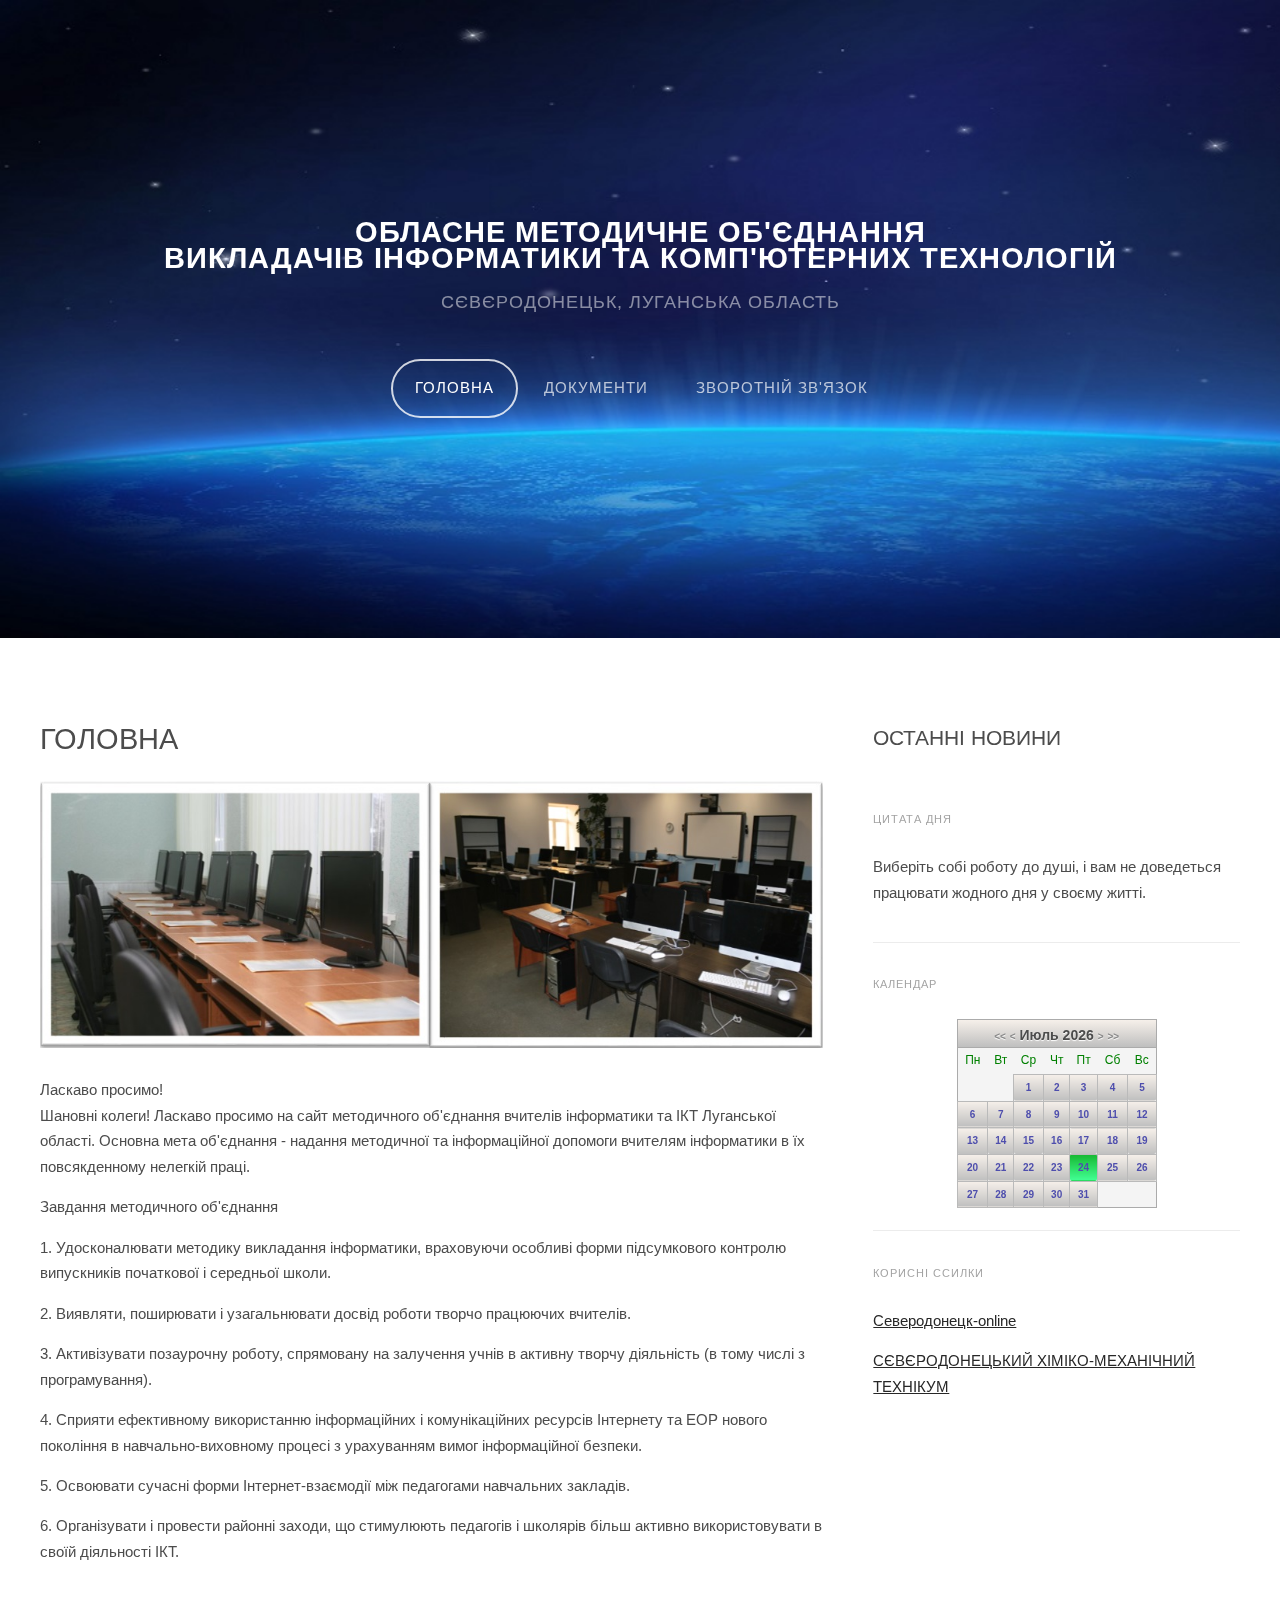
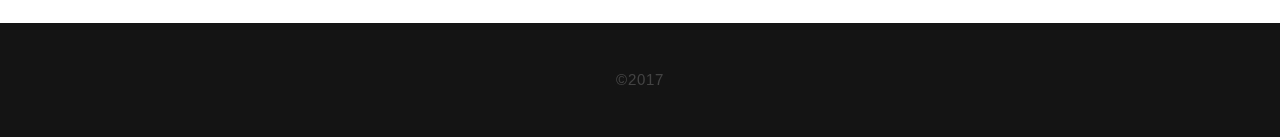
<file: index.html>
<!DOCTYPE HTML>

<html>
	<head>
		<title>Обласне методичне об'єднання</title>
		<meta http-equiv="content-type" content="text/html; charset=utf-8" />
		<meta name="description" content="" />
		<meta name="keywords" content="" />
		<link href='http://fonts.googleapis.com/css?family=Arimo:400,700' rel='stylesheet' type='text/css'>
		<!--[if lte IE 8]><script src="js/html5shiv.js"></script><![endif]-->
		<script src="http://ajax.googleapis.com/ajax/libs/jquery/1.11.0/jquery.min.js"></script>
		<script src="js/skel.min.js"></script>
		<script src="js/skel-panels.min.js"></script>
		<script src="js/init.js"></script>
		<script src="js/calendar.js"></script>
		<noscript>
			<link rel="stylesheet" href="css/skel-noscript.css" />
			<link rel="stylesheet" href="css/style.css" />
			<link rel="stylesheet" href="css/style-desktop.css" />
		</noscript>
		<!--[if lte IE 8]><link rel="stylesheet" href="css/ie/v8.css" /><![endif]-->
		<!--[if lte IE 9]><link rel="stylesheet" href="css/ie/v9.css" /><![endif]-->
	</head>
	<body class="homepage">

		<!-- Header -->
		<div id="header">
			<div class="container"> 
				
				<!-- Logo -->
				<div id="logo">
                    <h1><a href="#">обласне методичне об'єднання</a></h1>
                    <h1><a href="#">викладачів інформатики та комп'ютерних технологій</a></h1>
					<span>СЄВЄРОДОНЕЦЬК, Луганська область</span>
				</div>
				
				<!-- Nav -->
				<nav id="nav">
					<ul>
						<li class="active"><a href="index.html">Головна</a></li>
						<li><a href="docs.html">Документи</a></li>
						<!--<li><a href="right-sidebar.html">Про нас</a></li> -->
						<li><a href="contacts.html">Зворотній зв'язок</a></li>
					</ul>
				</nav>
			</div>
		</div>

		<!-- Main -->
		<div id="main">
			<div class="container">
				<div class="row"> 
					
					<!-- Content -->
					<div id="content" class="8u skel-cell-important">
						<section>
							<header>
								<h2>Головна</h2>
							</header>
							<a href="#" class="image full"><img src="images/pic11.jpg" alt="" /></a>
                            <span class="byline">Ласкаво просимо!</span>
							<p>Шановні колеги! Ласкаво просимо на сайт методичного об'єднання вчителів інформатики та ІКТ Луганської області. Основна мета об'єднання - надання методичної та інформаційної допомоги вчителям інформатики в їх повсякденному нелегкій праці.</p>
							<p>Завдання методичного об'єднання</p>
							<p>1. Удосконалювати методику викладання інформатики, враховуючи особливі форми підсумкового контролю випускників початкової і середньої школи.</p>
							<p>2. Виявляти, поширювати і узагальнювати досвід роботи творчо працюючих вчителів.</p>
							<p>3. Активізувати позаурочну роботу, спрямовану на залучення учнів в активну творчу діяльність (в тому числі з програмування).</p>
							<p>4. Сприяти ефективному використанню інформаційних і комунікаційних ресурсів Інтернету та ЕОР нового покоління в навчально-виховному процесі з урахуванням вимог інформаційної безпеки.</p>
							<p>5. Освоювати сучасні форми Інтернет-взаємодії між педагогами навчальних закладів.</p>
							<p>6. Організувати і провести районні заходи, що стимулюють педагогів і школярів більш активно використовувати в своїй діяльності ІКТ.</p>
						</section>
					</div>
					
					<!-- Sidebar -->
					<div id="sidebar" class="4u">
					
						<section>
							<header>
								<h2>Останні новини</h2>	
							</header>
							<ul class="style">
								<li>
									<p class="posted">Цитата дня</p>
									<p class="text">Виберіть собі роботу до душі, і вам не доведеться працювати жодного дня у своєму житті.</p>
								</li>
								<li>
									<p class="posted">Календар</p>
									<div id="cal_placeholder">
									</div>
								</li>
								<li>
									<p class="posted">Корисні ссилки</p>
									<p> <a href="https://sd.ua/">Северодонецк-online</a></p>
									<p><a href="http://shmt.ho.ua/">СЄВЄРОДОНЕЦЬКИЙ ХІМІКО-МЕХАНІЧНИЙ ТЕХНІКУМ</a></p>
								</li>
							</ul>
						</section>
					</div>
				</div>
			</div>
		</div>
		<!-- Footer -->
		<!--<<div id="featured">
			<div class="container">
				<div class="row">
					<div class="4u">
						<h2>Aenean elementum facilisis</h2>
						<a href="#" class="image full"><img src="images/pic01.jpg" alt="" /></a>
						<p>Nullam non wisi a sem semper eleifend. Donec mattis libero eget urna. Donec leo, vivamus fermentum nibh in augue praesent a lacus at urna congue rutrum. Quisque dictum. Pellentesque viverra vulputate enim.</p>
						<p><a href="#" class="button">More Details</a></p>
					</div>
					<div class="4u">
						<h2>Fusce ultrices fringilla</h2>
						<a href="#" class="image full"><img src="images/pic02.jpg" alt="" /></a>
						<p>Nullam non wisi a sem semper eleifend. Donec mattis libero eget urna. Donec leo, vivamus fermentum nibh in augue praesent a lacus at urna congue rutrum. Quisque dictum. Pellentesque viverra vulputate enim.</p>
						<p><a href="#" class="button">More Details</a></p>
					</div>
					<div class="4u">
						<h2>Etiam rhoncus volutpat erat</h2>
						<a href="#" class="image full"><img src="images/pic03.jpg" alt="" /></a>
						<p>Nullam non wisi a sem semper eleifend. Donec mattis libero eget urna. Donec leo, vivamus fermentum nibh in augue praesent a lacus at urna congue rutrum. Quisque dictum. Pellentesque viverra vulputate enim.</p>
						<p><a href="#" class="button">More Details</a></p>
					</div>
				</div>
			</div>
		</div> -->


		<!-- Footer -->
		<!--<div id="footer">
			<div class="container">
				<div class="row">
					<div class="4u">
						<section>
							<h2>Latest Posts</h2>
							<ul class="default">
								<li><a href="#">Pellentesque lectus gravida blandit</a></li>
								<li><a href="#">Lorem ipsum consectetuer adipiscing</a></li>
								<li><a href="#">Phasellus nibh pellentesque congue</a></li>
								<li><a href="#">Cras vitae metus aliquam pharetra</a></li>
								<li><a href="#">Maecenas vitae orci feugiat eleifend</a></li>
							</ul>
						</section>
					</div>
					<div class="4u">
						<section>
							<h2>Ultrices fringilla</h2>
							<ul class="default">
								<li><a href="#">Pellentesque lectus gravida blandit</a></li>
								<li><a href="#">Lorem ipsum consectetuer adipiscing</a></li>
								<li><a href="#">Phasellus nibh pellentesque congue</a></li>
								<li><a href="#">Cras vitae metus aliquam pharetra</a></li>
								<li><a href="#">Maecenas vitae orci feugiat eleifend</a></li>
							</ul>
						</section>
					</div>
					<div class="4u">
						<section>
							<h2>Aenean elementum</h2>
							<ul class="default">
								<li><a href="#">Pellentesque lectus gravida blandit</a></li>
								<li><a href="#">Lorem ipsum consectetuer adipiscing</a></li>
								<li><a href="#">Phasellus nibh pellentesque congue</a></li>
								<li><a href="#">Cras vitae metus aliquam pharetra</a></li>
								<li><a href="#">Maecenas vitae orci feugiat eleifend</a></li>
							</ul>
						</section>
					</div>
				</div>
			</div>
		</div> -->

		<!-- Copyright -->
		<div id="copyright">
			<div class="container">
				©2017
			</div>
		</div>
		
	</body>
</html>
</file>
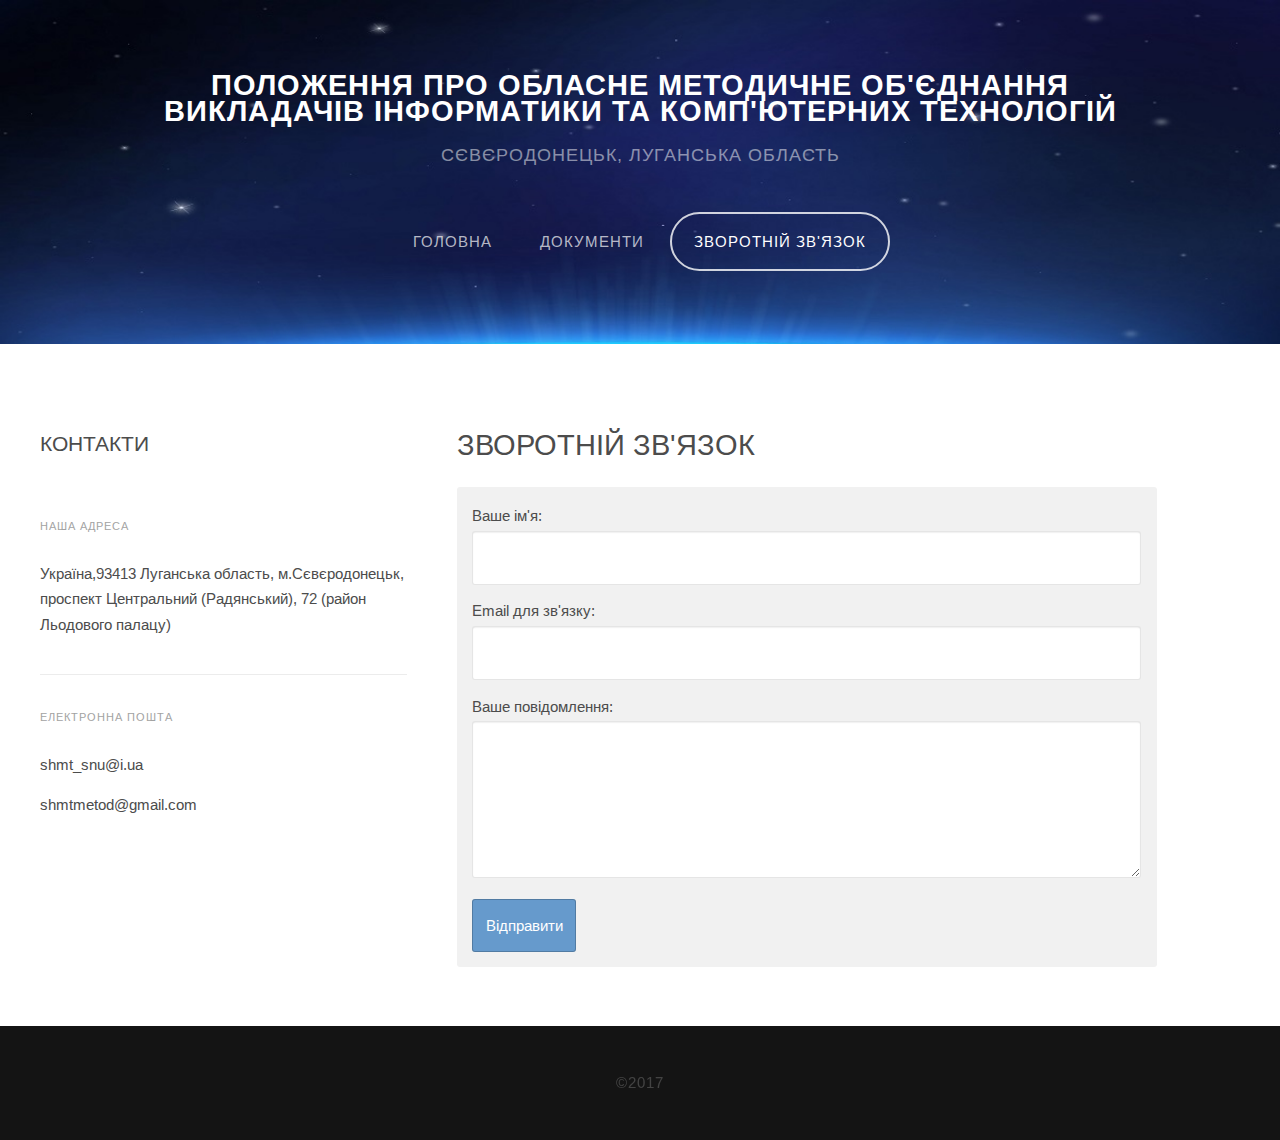
<file: contacts.html>
<!DOCTYPE HTML>

<html>
	<head>
		<title>Iridium by TEMPLATED</title>
		<meta http-equiv="content-type" content="text/html; charset=utf-8" />
		<meta name="description" content="" />
		<meta name="keywords" content="" />
		<link href='http://fonts.googleapis.com/css?family=Arimo:400,700' rel='stylesheet' type='text/css'>
		<!--[if lte IE 8]><script src="js/html5shiv.js"></script><![endif]-->
		<script src="http://ajax.googleapis.com/ajax/libs/jquery/1.11.0/jquery.min.js"></script>
		<script src="js/skel.min.js"></script>
		<script src="js/skel-panels.min.js"></script>
		<script src="js/init.js"></script>
		<noscript>
			<link rel="stylesheet" href="css/skel-noscript.css" />
			<link rel="stylesheet" href="css/style.css" />
			<link rel="stylesheet" href="css/style-desktop.css" />
		</noscript>
		<!--[if lte IE 8]><link rel="stylesheet" href="css/ie/v8.css" /><![endif]-->
		<!--[if lte IE 9]><link rel="stylesheet" href="css/ie/v9.css" /><![endif]-->
	</head>
	<body>

		<!-- Header -->
        <div id="header">
			<div class="container"> 
				
				<!-- Logo -->
				<div id="logo">
                    <h1><a href="#">Положення про обласне методичне об'єднання</a></h1>
                    <h1><a href="#">викладачів інформатики та комп'ютерних технологій</a></h1>
					<span>СЄВЄРОДОНЕЦЬК, Луганська область</span>
				</div>
				
				<!-- Nav -->
				<nav id="nav">
					<ul>
						<li><a href="index.html">Головна</a></li>
						<li><a href="docs.html">Документи</a></li>
						<!--<li><a href="right-sidebar.html">Про нас</a></li> -->
						<li class="active"><a href="contacts.html">Зворотній зв'язок</a></li>
					</ul>
				</nav>
			</div>
		</div>

		<!-- Main -->
		<div id="main">
			<div class="container">
				<div class="row"> 

					<!-- Sidebar -->
					<div id="sidebar" class="4u">
						<section>
							<header>
								<h2>Контакти</h2>
							</header>
							<ul class="style">
								<li>
									<p class="posted">Наша адреса</p>
									<p class="text">Україна,93413  Луганська область, м.Сєвєродонецьк, проспект Центральний (Радянський), 72 (район Льодового палацу)</p>
								</li>
								<li>
									<p class="posted">Електронна пошта</p>
									<p class="text">shmt_snu@i.ua</p>
									<p>shmtmetod@gmail.com</p>
								</li>
							</ul>
						</section>
					</div>
					
					<!-- Content -->
					<div id="content" class="8u skel-cell-important">
						<section>
							<header>
								<h2>Зворотній зв'язок</h2>
							</header>
							<form method="POST" id="feedback-form">
                Ваше ім'я:
                <input type="text" name="nameFF" required placeholder="" x-autocompletetype="name">
                Email для зв'язку:
                <input type="email" name="contactFF" required placeholder="" x-autocompletetype="email">
                Ваше повідомлення:
                <textarea name="messageFF" required rows="5"></textarea>
                <input type="submit" value="Відправити">
                </form>
                <script>
document.getElementById('feedback-form').addEventListener('submit', function(evt){
  var http = new XMLHttpRequest(), f = this;
  evt.preventDefault();
  http.open("POST", "contacts.php", true);
  http.setRequestHeader("Content-Type", "application/x-www-form-urlencoded");
  http.send("nameFF=" + f.nameFF.value + "&contactFF=" + f.contactFF.value + "&messageFF=" + f.messageFF.value);
  http.onreadystatechange = function() {
    if (http.readyState == 4 && http.status == 200) {
      alert(http.responseText + ', Ваше сообщение получено.\nНаши специалисты ответят Вам в течении 2-х дней.\nБлагодарим за интерес к нашей фирме!');    
      f.messageFF.removeAttribute('value'); // очистить поле сообщения (две строки)
      f.messageFF.value='';
    }
  }
  http.onerror = function() {
    alert('Извините, данные не были переданы');
  }
}, false);
                        </script>
						</section>
					</div>
					
				</div>
			</div>
		</div>

		<!-- Copyright -->
		<div id="copyright">
			<div class="container">
				©2017
			</div>
		</div>
		
	</body>
</html>
</file>
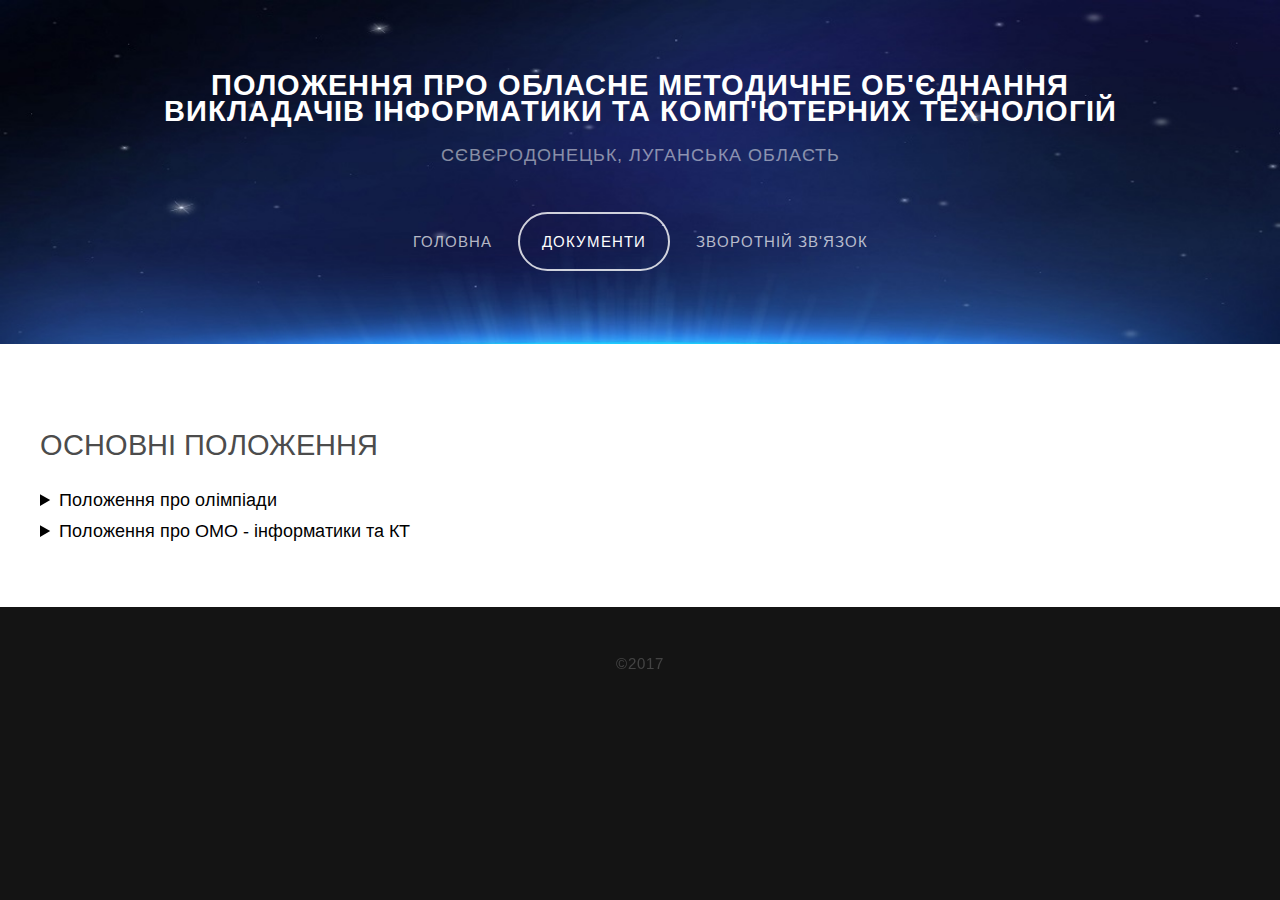
<file: docs.html>
<!DOCTYPE HTML>

<html>
	<head>
		<title>Iridium by TEMPLATED</title>
		<meta http-equiv="content-type" content="text/html; charset=utf-8" />
		<meta name="description" content="" />
		<meta name="keywords" content="" />
		<link href='http://fonts.googleapis.com/css?family=Arimo:400,700' rel='stylesheet' type='text/css'>
		<!--[if lte IE 8]><script src="js/html5shiv.js"></script><![endif]-->
		<script src="http://ajax.googleapis.com/ajax/libs/jquery/1.11.0/jquery.min.js"></script>
		<script src="js/skel.min.js"></script>
		<script src="js/skel-panels.min.js"></script>
		<script src="js/init.js"></script>
		<noscript>
			<link rel="stylesheet" href="css/skel-noscript.css" />
			<link rel="stylesheet" href="css/style.css" />
			<link rel="stylesheet" href="css/style-desktop.css" />
		</noscript>
		<!--[if lte IE 8]><link rel="stylesheet" href="css/ie/v8.css" /><![endif]-->
		<!--[if lte IE 9]><link rel="stylesheet" href="css/ie/v9.css" /><![endif]-->
	</head>
	<body class="no-sidebar">

		<!-- Header -->
		<div id="header">
			<div class="container"> 
				
				<!-- Logo -->
				<div id="logo">
                    <h1><a href="#">Положення про обласне методичне об'єднання</a></h1>
                    <h1><a href="#">викладачів інформатики та комп'ютерних технологій</a></h1>
					<span>СЄВЄРОДОНЕЦЬК, Луганська область</span>
				</div>
				
				<!-- Nav -->
				<nav id="nav">
					<ul>
						<li><a href="index.html">Головна</a></li>
						<li class="active"><a href="docs.html">Документи</a></li>
						<!--<li><a href="right-sidebar.html">Про нас</a></li> -->
						<li><a href="contacts.html">Зворотній зв'язок</a></li>
					</ul>
				</nav>
			</div>
		</div>

		<!-- Main -->
		<div id="main">
			<div class="container">
				<div class="row"> 
					
					<!-- Content -->
					<div id="content" class="12u skel-cell-important">
						<section>
							<header>
								<h2>Основні положення</h2>
							</header>
							<details>
								<summary class="sumary">Положення про олімпіади</summary>
								<p>1. Загальні положення</p>
<p>Олімпіада (конкурс) – система масових очних змагань студентів навчальних закладів у творчому застосуванні здобутих знань, умінь та навичок</p>	
<p>Олімпіада (конкурс) проводиться щорічно з метою виявлення, відбору та підтримки обдарованої студентської молоді, розвитку та реалізації здібностей студентів, стимулювання творчої праці студентів та педагогічних працівників, підвищення якості підготовки фахівців, активізації навчально-пізнавальної діяльності студентів, інтенсифікації та вдосконалення навчального процесу, формування команд для участі у Всеукраїнських олімпіадах.</p>
<p>2. Організація та порядок проведення олімпіади (конкурсу)</p>
<p>2.1.   Організація проведення олімпіади (конкурсу)</p>
<p>Олімпіада (конкурс) проводиться у два етапи:</p>
<p>-    І–й – проводиться у навчальних закладах;</p>
<p>-    ІІ–й (обласний) – проводиться серед студентів-переможців І етапу олімпіади (конкурсу).</p> 
<p>Про проведення ІІ-го етапу олімпіади (конкурсу) видається наказ департаменту освіти, науки, сім’ї, молоді та спорту Луганської обласної державної адміністрації, який визначає дату та місце проведення, склад оргкомітету та журі олімпіади (конкурсу).</p>  
<p>2.2. Підготовка  проведення олімпіади (конкурсу)</p>
<p>Підготовку проведення олімпіади (конкурсу) здійснює методичне об’єднання відповідного предмету під керівництвом його голови.</p> 
<p>Для проведення олімпіади (конкурсу) формується банк конкурсних завдань. З цією метою кожний навчальний заклад надсилає на електронну пошту голови методичного об’єднання відповідного предмету (навчального закладу, в якому працює голова методоб’єднання) конкурсні завдання різних типів та рівнів складності, які охоплюють усі розділи навчальної програми з предмету. Кожне завдання доповнюється еталоном відповіді.</p> 
<p>Голова методоб’єднання організовує рецензування конкурсних завдань. Прорецензований банк конкурсних завдань до 10 вересня кожного року погоджується в базовому методкабінеті та оприлюднюється в мережі Інтернет.</p> 
<p>Можливе формування банку конкурсних завдань за підручниками, посібниками, збірниками завдань для проведення ДПА, яким надано гриф Міністерства освіти і науки України.</p> 
<p>Банк конкурсних завдань щорічно доповнюється та оновлюється.</p>
<p>Варіанти завдань для проведення олімпіади (конкурсу) щорічно формуються із банку конкурсних завдань. Весь прорецензований банк конкурсних завдань включають при формуванні варіантів для проведення олімпіади (конкурсу). Кількість варіантів  не обмежується, однак не повинна бути меншою десяти.</p> 
<p>2.3. Порядок проведення олімпіади (конкурсу)</p>
<p>У обласній олімпіаді (конкурсі) беруть участь переможці внутрішньоколеджних олімпіад (конкурсів) у кількості однієї особи від навчального закладу. Учасники олімпіади (конкурсу) прибувають у супроводі викладача свого навчального закладу (якщо інше не передбачено нормативними документами).</p> 
<p>Реєстрація учасників олімпіади (конкурсу) проводиться відповідно до представленої залікової книжки; проводиться реєстрація викладачів, які супроводжують учасників олімпіади.</p>
<p>В аудиторії під час проведення олімпіади (конкурсу) знаходяться незалежні спостерігачі (представник департаменту освіти, науки, сім’ї, молоді та спорту ОДА, базового методкабінету і т. д.).</p>    
<p>Учасники олімпіади (конкурсу) займають в аудиторії індивідуальні робочі місця згідно витягнутих білетів (жеребкування).</p>
<p>Із підготовлених варіантів конкурсних завдань учасники олімпіади (конкурсу) обирають методом жеребкування один із варіантів для виконання.</p>  
<p>Письмові роботи виконуються на аркушах зі штампом вищого навчального закладу, в якому проводиться олімпіада (конкурс). На аркушах не допускаються будь-які умовні позначки, які б розкривали авторство роботи. Прізвище учасника олімпіади (конкурсу) вказується тільки на титульному аркуші. Бланки всіх документів до початку олімпіади знаходяться у представника департаменту освіти, науки, сім’ї, молоді та спорту ОДА, базового методкабінету.
Спостерігачі, які знаходяться в аудиторії, де проводиться олімпіада (конкурс), контролюють дотримання порядку проведення олімпіади (конкурсу). *</p>
<p>Під час проведення олімпіади (конкурсу) забороняється використання електронних засобів інформації, підручників, навчальних посібників та інших матеріалів, якщо вони не передбачені умовами проведення олімпіади (конкурсу).  В разі користування конкурсантом під час виконання роботи сторонніми джерелами інформації (у тому числі мобільним телефоном, підказуванням), він відсторонюється від участі у олімпіаді. При перевірці така робота дешифрується і за неї бали не нараховуються незалежно від обсягу і змісту написаного.</p> 
<p>В аудиторії повинна бути забезпечена спокійна і доброзичлива атмосфера, а учасникам олімпіади надана можливість самостійно, найбільш повно виявити рівень своїх знань.</p> 
<p>Залишати аудиторію під час проведення олімпіади (конкурсу) не рекомендується.</p>
<p>Після закінчення часу, відведеного для виконання конкурсних завдань, роботи учасників олімпіади (конкурсу) укладають у конверт, який заклеюють. До робіт додають список учасників олімпіади (конкурсу).</p>
<p>Представник департаменту освіти, науки, сім’ї, молоді та спорту ОДА, базового методкабінету проводить шифрування письмових робіт, для чого проставляється цифровий або інший умовний шифр на титульному аркуші і на кожному листку письмової відповіді.</p> 
<p>Перевірка робіт проводиться в день проведення олімпіади (конкурсу) членами журі за встановленими еталонами відповідей та затвердженими критеріями оцінювання. Кожну роботу перевіряє не менше двох членів журі, що засвідчують своїми підписами. Після перевірки усіх робіт члени журі формують рейтинг учасників олімпіади (конкурсу). Дешифрування робіт проводиться після визначення рейтингу учасників олімпіади (конкурсу).</p>
<p>Після цього оголошуються  попередні результати олімпіади (конкурсу). Кожен учасник олімпіади (конкурсу) може переглянути роботу та, у разі непогодження з висновками журі, подати заяву до апеляційної комісії на протязі наступного робочого дня після оголошення попередніх результатів.</p>
<p>Результати олімпіади (конкурсу) заносяться до протоколу.</p> 
____________________
<p>*  оптимальним є забезпечення відеоспостереження  в залі, де проводиться олімпіада (конкурс).</p> 
<p>3. Журі олімпіади (конкурсу). Апеляційна комісія</p>
<p>Склад журі затверджується наказом департаменту освіти, науки, сім’ї, молоді та спорту Івано-Франківської обласної державної адміністрації.</p>
<p>Члени журі:</p>
<p>- вносять доповнення та уточнення до критеріїв оцінювання завдань олімпіади (конкурсу);</p>
<p>- перевіряють роботи учасників олімпіади (конкурсу) за встановленими еталонами відповідей та критеріями їх оцінювання;</p>
<p>- аналізують підсумки виконання студентами завдань, виявляють характерні помилки;</p>
<p>- визначають рейтинг учасників олімпіади (конкурсу).</p>
<p>Голова журі:</p>
<p>- координує роботу членів журі;</p>
<p>- затверджує критерії оцінювання завдань олімпіади (конкурсу);</p>
<p>- готує попередні результати олімпіади (конкурсу);</p>
<p>- готує подання про визначення переможців.</p>
<p>Апеляційна комісія створюється в кількості трьох чоловік (голова – базовий методист, члени – голова методоб’єднання, викладач-фахівець).</p>
<p>Апеляційна комісія, вразі необхідності, розглядає апеляції учасників олімпіади (конкурсу) після подання заяви.</p>  
<p>4. Порядок нагородження учасників 
та організаторів олімпіади (конкурсу)</p>
<p>Переможці конкурсу, які зайняли 1-3 місця, а також викладачі, які їх готували, нагороджуються Грамотами департаменту освіти, науки, сім’ї, молоді та спорту Івано-Франківської ОДА.</p>
<p>5. Фінансування олімпіади (конкурсу)</p>
<p>Витрати по відрядженню студентів та супроводжуючих їх осіб з числа викладачів для участі у олімпіаді (конкурсі) здійснюються їхніми навчальними закладами.</p>
<p>Матеріально-технічне забезпеченняздійснюється навчальним закладом, в якому проводиться олімпіада (конкурс).</p>
							</details>
							<div>
								<details>
									<summary class="sumary">Положення про ОМО - інформатики та КТ</summary>
								<p>Вступ</p>
								<p>З метою підвищення якості підготовки кваліфікованих фахівців, встановлення взаємозв’язків між навчальними закладами, обміну досвідом створено обласне методичне об’єднання викладачів інформатики та програмування, як об’єднання викладачів інформатики та комп’ютерних технологій ВНЗ І-ІІ рівнів акредитації Луганської області (наказ Ради директорів ВНЗ І-ІІ р.а. Луганської області від 29 листопада 2016 р. № 01/2016).
									Діяльність методичного об'єднання викладачів інформатики та комп’ютерних технологій спрямована на реалізацію державної політики в системі освіти, основних положень Національної доктрини розвитку освіти України у XXI столітті, законів України «Про освіту», «Про вищу освіту», Концепції профільного навчання, інструктивно-методичних рекомендацій Міністерства освіти і науки України щодо вивчення інформатики, виконання державних програм викладання інформатики,  створення належних сучасних умов для навчання і виховання студентів, підвищення професійної майстерності педагогічних працівників, ефективне використання інтелектуального   потенціалу учасників навчально-виховного процесу. </p>
								<p>1.	Загальні положення</p>
								<p>Інформатизація суспільства потребує впровадження нових інформаційних технологій в освіті. В сучасних умовах курси, пов’язані з інформаційними технологіями, є одним з найбільш ефективних засобів підготовки фахівців, впровадження і поширення технологій під час вивчення фахових навчальних дисциплін, інформатизації навчального процесу.
									Вивчення цих дисциплін передбачає опанування студентами знань, вмінь та навичок, необхідними для раціонального використання засобів сучасних інформаційних технологій під час вирішення завдань, пов’язаних з пошуком інформації, її опрацюванням, систематизацією, зберіганням, поданням, передаванням тощо. Ознайомлення з роллю нових інформаційних технологій у сучасному виробництві, науці, повсякденній практиці, з перспективами розвитку комп’ютерної техніки допомагає студентам в оволодінні майбутньою професією, у продовженні вивчення сучасних інформаційних технологій у будь-якій із форм неперервної освіти.
									Методичне об'єднання викладачів інформатики та комп’ютерних технологій створено для:
									–  підвищення рівня методичної та професійної майстерності педагогічних працівників;
									– організації процесу обміном досвідом, популяризації передового педагогічного досвіду між викладачами ВНЗ І-ІІ р.а. Луганської області;
									– забезпечення виконання сучасних вимог до навчання і виховання молоді, розвитку творчої ініціативи учасників навчального процесу. 
									До складу обласного методичного об’єднання викладачів інформатики та комп’ютерних технологій входять голови циклових комісій, викладачі інформатики та комп’ютерних технологій.
									Методичне об'єднання створюється, реорганізується, ліквідовується Радою директорів ВНЗ І-ІІ р.а. Луганської області.</p>
								<p>2.	Цілі діяльності</p>
								<p>Цілі  діяльності обласного методичного об’єднання викладачів інформатики та комп’ютерних технологій:
									– здійснення взаємозв’язаних дій і заходів, направлених на підвищення професійної майстерності педагогічних працівників та об’єднання їх творчих ініціатив для підвищення якості освіти та виховання студентів;
									– залучення викладачів інформатики та комп’ютерних технологій до інноваційної,  пошукової  діяльності, розвитку творчої ініціативи;
									–  виокремлення, узагальнення та поширення найбільш ефективних форм та методів роботи в області комп’ютерних технологій.</p>
								<p>3.  Завдання та функції методичного об’єднання </p>
								<p>В роботі обласного методичного об’єднання викладачів інформатики та комп’ютерних технологій передбачено вирішення наступних задач та реалізацію напрямків різних видів діяльності, а саме: 
									– забезпечення росту ключових компетенцій викладачів, розвиток їх творчої ініціативи;
									–  впровадження нових технологій в систему освіти ВНЗ І-ІІ р.а.;
									– вивчення нормативно-інформаційної документації та методичних рекомендацій  з питань освіти;
									– вивчення передового педагогічного  досвіду;
									– розповсюдження сучасних досягнень науки та кращого педагогічного досвіду; 
									– виявлення найбільш актуальних проблем або проблем, які викликають особливі труднощі у викладачів інформатики та комп’ютерних технологій, з метою подальшого їх вивчення та пошуків оптимальних шляхів усунення;
									– консультування та надання необхідної допомоги викладачам з питань використання нормативної та методичної документації, програмного забезпечення, організації інноваційної діяльності;
									– ознайомлення з методичними розробками різних авторів з дисциплін напряму комп’ютерних технологій; 
									– публікація матеріалів щодо вивчення та популяризації кращого професійного досвіду, накопиченого в  рамках роботи методичного об’єднання;
									– організація та проведення ІІ етапу Всеукраїнської олімпіади з інформатики та комп’ютерних технологій; 
									– підготовка та проведення конкурсів-захистів науково-дослідницьких робіт, турнірів юних науковців тощо;
									– формування сучасного іміджу викладача через професійне конкурсне змагання;
									 – підвищення рівня професійної майстерності, методичної підготовки  кожного члена методичного об’єднання; 
									– розвиток творчого потенціалу викладачів; 
									– діагностика і визначення шляхів подолання труднощів в педагогічній діяльності; 
									– активне впровадження інноваційних форм методичної роботи; 
									– стимулювання ініціативності й творчості членів об’єднання;</p>
								<p>4. Основні форми роботи  методичного об’єднання</p>
								<p>Діяльність обласного методичного об’єднанням викладачів інформатики та комп’ютерних технологій ВНЗ І-ІІ рівнів акредитації Луганської області  багатопланова  й  різноманітна  за  змістом,  напрямками  й  формами роботи, основними з яких є:
									– засідання викладачів методичного об’єднання, для якого   характерні    постійний склад об’єднання, план роботи, терміни проведення;
									– засідання членів організаційного комітету з організації та проведенню ІІ етапу Всеукраїнської олімпіади з інформатики та комп’ютерних технологій;
									– дистанційне засідання методичного об’єднання викладачів з метою вирішення оперативних питань;
									– дистанційне рецензування матеріалів щодо вивчення та популяризації кращого професійного досвіду викладачів, накопиченого в рамках методичного об’єднання, з метою здійснення їх публікації в наукових журналах.</p>
								<p>5. Документація методичного об’єднання</p>
								<p>Документація обласного методичного об’єднання викладачів інформатики та комп’ютерних технологій ВНЗ І-ІІ рівнів акредитації Луганської області, яка необхідна для планування, функціювання, звітності роботи:</p>
								<p>–	наказ про створення методичного об’єднання;</p>
								<p>–	наказ про призначення керівника методичного об’єднання;</p>
								<p>–	положення про методичне об’єднання;</p>
								<p>–	склад обласного методичного об’єднання викладачів інформатики та комп’ютерних технологій ВНЗ І-ІІ р.а. Луганської області;</p>
								<p>–	протоколи засідань методичного об’єднання;</p>
								<p>–	план роботи методичного об’єднання на поточний навчальний рік;</p>
								<p>–	фінансування витрат на відрядження членів обласного методичного об’єднання викладачів інформатики та комп’ютерних технологій ВНЗ І-ІІ рівнів акредитації Луганської області здійснюється за рахунок їх навчальних закладів.</p>
								</details>
							</div>
						</section>
					</div>
					
				</div>
			</div>
		</div>

		<!-- Copyright -->
		<div id="copyright">
			<div class="container">
				©2017
			</div>
		</div>
		
	</body>
</html>
</file>
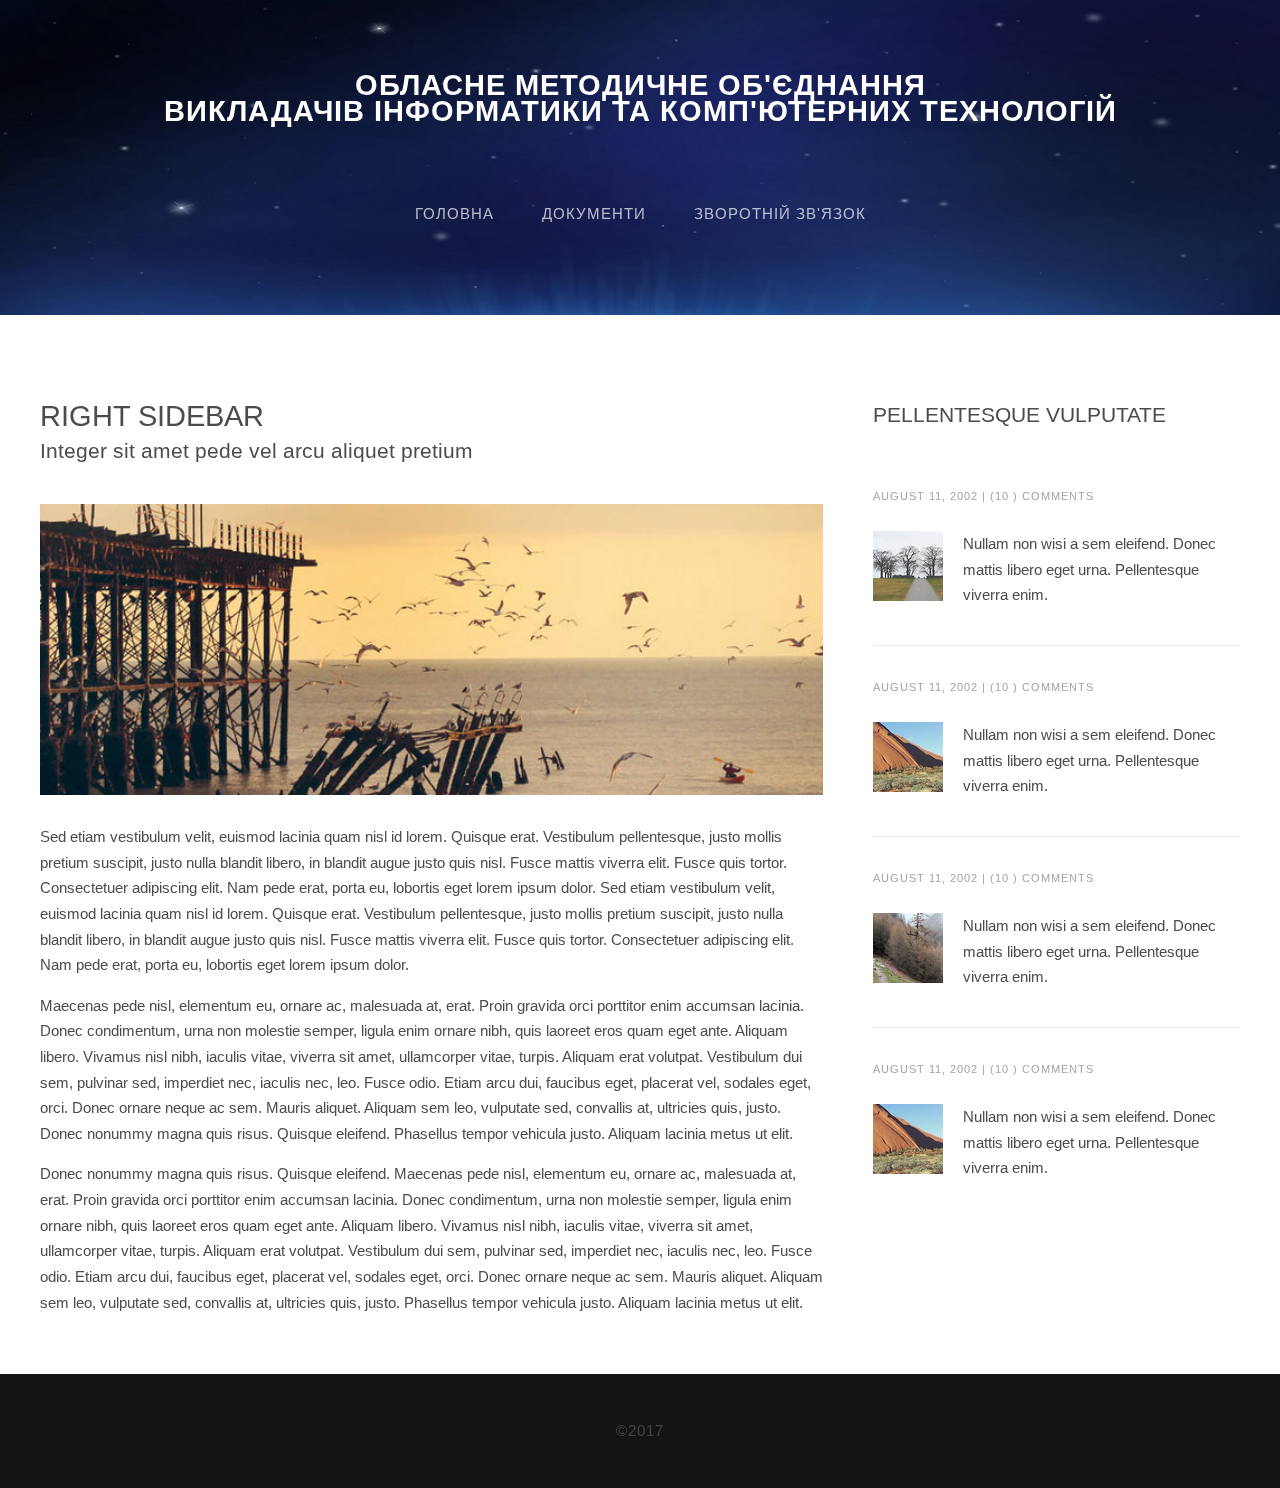
<file: right-sidebar.html>
<!DOCTYPE HTML>

<html>
	<head>
		<title>Iridium by TEMPLATED</title>
		<meta http-equiv="content-type" content="text/html; charset=utf-8" />
		<meta name="description" content="" />
		<meta name="keywords" content="" />
		<link href='http://fonts.googleapis.com/css?family=Arimo:400,700' rel='stylesheet' type='text/css'>
		<!--[if lte IE 8]><script src="js/html5shiv.js"></script><![endif]-->
		<script src="http://ajax.googleapis.com/ajax/libs/jquery/1.11.0/jquery.min.js"></script>
		<script src="js/skel.min.js"></script>
		<script src="js/skel-panels.min.js"></script>
		<script src="js/init.js"></script>
		<noscript>
			<link rel="stylesheet" href="css/skel-noscript.css" />
			<link rel="stylesheet" href="css/style.css" />
			<link rel="stylesheet" href="css/style-desktop.css" />
		</noscript>
		<!--[if lte IE 8]><link rel="stylesheet" href="css/ie/v8.css" /><![endif]-->
		<!--[if lte IE 9]><link rel="stylesheet" href="css/ie/v9.css" /><![endif]-->
	</head>
	<body>

		<!-- Header -->
		<div id="header">
			<div class="container"> 
				
				<!-- Logo -->
				<div id="logo">
                    <h1><a href="#">обласне методичне об'єднання</a></h1>
                    <h1><a href="#">викладачів інформатики та комп'ютерних технологій</a></h1>
					<span></span>
				</div>
				
				<!-- Nav -->
				<nav id="nav">
					<ul>
						<li><a href="index.html">Головна</a></li>
						<li><a href="docs.html">Документи</a></li>
					<!--	<li class="active"><a href="right-sidebar.html">Про нас</a></li> -->
						<li><a href="contacts.html">Зворотній зв'язок</a></li>
					</ul>
				</nav>
			</div>
		</div>

		<!-- Main -->
		<div id="main">
			<div class="container">
				<div class="row"> 

					<!-- Content -->
					<div id="content" class="8u skel-cell-important">
						<section>
							<header>
								<h2>Right Sidebar</h2>
								<span class="byline">Integer sit amet pede vel arcu aliquet pretium</span>
							</header>
							<a href="#" class="image full"><img src="images/pic07.jpg" alt="" /></a>
							<p>Sed etiam vestibulum velit, euismod lacinia quam nisl id lorem. Quisque erat. Vestibulum pellentesque, justo mollis pretium suscipit, justo nulla blandit libero, in blandit augue justo quis nisl. Fusce mattis viverra elit. Fusce quis tortor. Consectetuer adipiscing elit. Nam pede erat, porta eu, lobortis eget lorem ipsum dolor. Sed etiam vestibulum velit, euismod lacinia quam nisl id lorem. Quisque erat. Vestibulum pellentesque, justo mollis pretium suscipit, justo nulla blandit libero, in blandit augue justo quis nisl. Fusce mattis viverra elit. Fusce quis tortor. Consectetuer adipiscing elit. Nam pede erat, porta eu, lobortis eget lorem ipsum dolor.</p>
							<p>Maecenas pede nisl, elementum eu, ornare ac, malesuada at, erat. Proin gravida orci porttitor enim accumsan lacinia. Donec condimentum, urna non molestie semper, ligula enim ornare nibh, quis laoreet eros quam eget ante. Aliquam libero. Vivamus nisl nibh, iaculis vitae, viverra sit amet, ullamcorper vitae, turpis. Aliquam erat volutpat. Vestibulum dui sem, pulvinar sed, imperdiet nec, iaculis nec, leo. Fusce odio. Etiam arcu dui, faucibus eget, placerat vel, sodales eget, orci. Donec ornare neque ac sem. Mauris aliquet. Aliquam sem leo, vulputate sed, convallis at, ultricies quis, justo. Donec nonummy magna quis risus. Quisque eleifend. Phasellus tempor vehicula justo. Aliquam lacinia metus ut elit.</p>
							<p>Donec nonummy magna quis risus. Quisque eleifend. Maecenas pede nisl, elementum eu, ornare ac, malesuada at, erat. Proin gravida orci porttitor enim accumsan lacinia. Donec condimentum, urna non molestie semper, ligula enim ornare nibh, quis laoreet eros quam eget ante. Aliquam libero. Vivamus nisl nibh, iaculis vitae, viverra sit amet, ullamcorper vitae, turpis. Aliquam erat volutpat. Vestibulum dui sem, pulvinar sed, imperdiet nec, iaculis nec, leo. Fusce odio. Etiam arcu dui, faucibus eget, placerat vel, sodales eget, orci. Donec ornare neque ac sem. Mauris aliquet. Aliquam sem leo, vulputate sed, convallis at, ultricies quis, justo. Phasellus tempor vehicula justo. Aliquam lacinia metus ut elit.</p>
						</section>
					</div>
					
					<!-- Sidebar -->
					<div id="sidebar" class="4u">
						<section>
							<header>
								<h2>Pellentesque vulputate</h2>
							</header>
							<ul class="style">
								<li>
									<p class="posted">August 11, 2002  |  (10 )  Comments</p>
									<img src="images/pic04.jpg" alt="" />
									<p class="text">Nullam non wisi a sem eleifend. Donec mattis libero eget urna. Pellentesque viverra enim.</p>
								</li>
								<li>
									<p class="posted">August 11, 2002  |  (10 )  Comments</p>
									<img src="images/pic05.jpg" alt="" />
									<p class="text">Nullam non wisi a sem eleifend. Donec mattis libero eget urna. Pellentesque viverra enim.</p>
								</li>
								<li>
									<p class="posted">August 11, 2002  |  (10 )  Comments</p>
									<img src="images/pic06.jpg" alt="" />
									<p class="text">Nullam non wisi a sem eleifend. Donec mattis libero eget urna. Pellentesque viverra enim.</p>
								</li>
								<li>
									<p class="posted">August 11, 2002  |  (10 )  Comments</p>
									<img src="images/pic05.jpg" alt="" />
									<p class="text">Nullam non wisi a sem eleifend. Donec mattis libero eget urna. Pellentesque viverra enim.</p>
								</li>
							</ul>
						</section>
					</div>
					
				</div>
			</div>
		</div>

		<!-- Copyright -->
		<div id="copyright">
			<div class="container">
				©2017
			</div>
		</div>
		
	</body>
</html>
</file>
<file: css/style.css>
/*
	Iridium by TEMPLATED
    templated.co @templatedco
    Released for free under the Creative Commons Attribution 3.0 license (templated.co/license)
*/

/*********************************************************************************/
/* Basic                                                                         */
/*********************************************************************************/
.sumary{
	font-size: 18px;
	color: black;
	margin-bottom: 5px;
}

	body
	{
		background: #141414;
	}

	body,input,textarea,select
	{
		font-family: 'Arimo', sans-serif;
		font-size: 11pt;
		line-height: 1.75em;
		color: #4c4c4c;
	}

	h1,h2,h3,h4,h5,h6
	{
		text-transform: uppercase;
		font-weight: normal;
	}
	
		h1 a, h2 a, h3 a, h4 a, h5 a, h6 a
		{
			color: inherit;
			text-decoration: none;
		}
		
	/* Change this to whatever font weight/color pairing is most suitable */
	strong, b
	{
		font-weight: bold;
		color: #000000;
	}
	
	em, i
	{
		font-style: italic;
	}

	/* Don't forget to set this to something that matches the design */
	a
	{
		text-decoration: underline;
		color: #272727;
	}

	a:hover
	{
		text-decoration: none;
	}
	
	sub
	{
		position: relative;
		top: 0.5em;
		font-size: 0.8em;
	}
	
	sup
	{
		position: relative;
		top: -0.5em;
		font-size: 0.8em;
	}
	
	hr
	{
		border: 0;
		border-top: solid 1px #ddd;
	}
	
	blockquote
	{
		border-left: solid 0.5em #ddd;
		padding: 1em 0 1em 2em;
		font-style: italic;
	}
	
	p, ul, ol, dl, table
	{
		margin-bottom: 1em;
	}

	header
	{
		margin-bottom: 1em;
	}
	
		header h2
		{
		}
	
		header .byline
		{
			display: block;
			margin: 0.5em 0 0 0;
			padding: 0 0 0.5em 0;
		}
		
	footer
	{
		margin-top: 1em;
	}

	br.clear
	{
		clear: both;
	}

	/* Sections/Articles */
	
		section,
		article
		{
			margin-bottom: 3em;
		}
		
		section > :last-child,
		article > :last-child
		{
			margin-bottom: 0;
		}

		section:last-child,
		article:last-child
		{
			margin-bottom: 0;
		}

		.row > section,
		.row > article
		{
			margin-bottom: 0;
		}

	/* Images */

		.image
		{
			display: inline-block;
		}
		
			.image img
			{
				display: block;
				width: 100%;
			}

			.image.featured
			{
				display: block;
				width: 100%;
				margin: 0 0 2em 0;
			}
			
			.image.full
			{
				display: block;
				width: 100%;
				margin: 0 0 2em 0;
			}
			
			.image.left
			{
				float: left;
				margin: 0 2em 2em 0;
			}
			
			.image.centered
			{
				display: block;
				margin: 0 0 2em 0;
			}

				.image.centered img
				{
					margin: 0 auto;
					width: auto;
				}

	/* Lists */

		ul.default
		{
			margin: 0;
			padding: 0;
			list-style: none;
		}
		
			ul.default li
			{
				padding: 0.60em 0em;
				border-top: 1px solid;
				border-color: rgba(255,255,255,.1);
			}
			
			ul.default li:first-child
			{
				padding-top: 0;
				border-top: none;
			}
			
			ul.default a
			{
				text-decoration: none;
				color: rgba(255,255,255,.5);
			}
			
			ul.default a:hover
			{
				text-decoration: underline;
			}
			
		ul.style {
		}
		
		ul.style li {
			margin: 0;
			padding: 2em 0em 1.5em 0em;
			border-top: 1px solid #ECECEC;
		}
		
		ul.style li:first-child
		{
			padding-top: 0;
			border-top: none;
		}
		
		ul.style img {
			float: left;
			margin-right: 20px;
		}
		
		ul.style p {
		}
		
		ul.style .posted {
			padding: 0em 0em 1em 0em;
			letter-spacing: 1px;
			text-transform: uppercase;
			font-size: 8pt;
			color: #A2A2A2;
		}
		
		ul.style .first {
			padding-top: 0px;
			border-top: none;
		}
							

	/* Buttons */
		
		.button
		{
			position: relative;
			display: inline-block;
			margin-top: 2em;
			padding: 0.90em 1.5em;
			background: #e95d3c;
			border-radius: 40px;
			text-decoration: none;
			text-transform: uppercase;
			font-size: 1.1em;
			color: #FFF;
			-moz-transition: color 0.35s ease-in-out, background-color 0.35s ease-in-out;
			-webkit-transition: color 0.35s ease-in-out, background-color 0.35s ease-in-out;
			-o-transition: color 0.35s ease-in-out, background-color 0.35s ease-in-out;
			-ms-transition: color 0.35s ease-in-out, background-color 0.35s ease-in-out;
			transition: color 0.35s ease-in-out, background-color 0.35s ease-in-out;
			cursor: pointer;
		}

			.button:hover
			{
				background: #de3d27;
				color: #FFF !important;
			}
			
/*********************************************************************************/
/* Header                                                                        */
/*********************************************************************************/

	#header
	{
		position: relative;
		background: #2a2f27 url(../images/banner2.jpg) no-repeat;
		background-size: cover;
	}

	#logo
	{
	}
	
	#nav
	{
	}

		#nav ul
		{
			margin: 0;
		}
	
/*********************************************************************************/
/* Banner                                                                        */
/*********************************************************************************/

	#banner
	{
		position: relative;
		background: #333;
		color: #fff;
	}

/*********************************************************************************/
/* Main                                                                          */
/*********************************************************************************/

	#main
	{
		position: relative;
		background: #fff;
	}

/*********************************************************************************/
/* Featured                                                                      */
/*********************************************************************************/
	
	#featured
	{
		position: relative;
		background: #f2f2f2;
	}
	
	#featured h2
	{
		display: block;
		margin-bottom: 2em;
		font-size: 1.4em;
	}
	
/*********************************************************************************/
/* Footer                                                                        */
/*********************************************************************************/
	
	#footer
	{
		position: relative;
		background: #1d1d1d;
	}
	
	#footer h2
	{
		display: block;
		color: #FFF;
	}
	
/*********************************************************************************/
/* Copyright                                                                     */
/*********************************************************************************/
	
	#copyright
	{
		position: relative;
		padding: 3em 0em;
		letter-spacing: 1px;
		text-align: center;
		color: rgba(255,255,255,.2);
	}
	
	#copyright .container
	{
	}
	
	#copyright a
	{
		text-decoration: none;
		color: rgba(255,255,255,.3);
	}

/* Базовые стили таблицы календаря */
table.calendar {
    width:200px;
    margin: 0 auto;
    border: 1px solid #ababab;
    background: #f4f4f4;  
    text-align: center;
    font-family: Verdana, Arial, Helvetica, sans-serif;
    font-weight: normal; 
    font-size: 12px;
    padding: 3px;
}
/* Панель сетки календаря */
td.in_month {
    text-align: center; 
    font-weight: normal; 
    font-size: 12px; 
    border: 1px solid #bababa;
    border-radius: 2px;
    -webkit-border-radius: 2px;/*Safari, Chrome*/
    -moz-border-radius: 2px;/*Firefox*/
    background: #ddd;
    background: -moz-linear-gradient(90deg, #BFBFBF 0, #F6F0EA 100%);/* FF3.6+ */
    background: -webkit-gradient(linear, 90deg, color-stop(0, BFBFBF), color-stop(100%, F6F0EA));/* Chrome,Safari4+ */
    background: -webkit-linear-gradient(90deg, #BFBFBF 0, #F6F0EA 100%);/* Chrome10+,Safari5.1+ */
    background: -o-linear-gradient(90deg, #BFBFBF 0, #F6F0EA 100%);/* Opera 11.10+ */
    background: -ms-linear-gradient(90deg, #BFBFBF 0, #F6F0EA 100%);/* IE10+ */   
} 
/* Панель выбора месяца и года */      
table.calendar caption {
    border: 1px solid #ababab;    
    border-bottom: none;
    font-size: 14px;
    font-weight: bold;
    height: 28px;
    line-height: 2.2; 
    text-shadow: 0 1px 1px #fff;
    background: -moz-linear-gradient(90deg, #BFBFBF 0, #F6F0EA 100%);/* FF3.6+ */
    background: -webkit-gradient(linear, 90deg, color-stop(0, BFBFBF), color-stop(100%, F6F0EA));/* Chrome,Safari4+ */
    background: -webkit-linear-gradient(90deg, #BFBFBF 0, #F6F0EA 100%);/* Chrome10+,Safari5.1+ */
    background: -o-linear-gradient(90deg, #BFBFBF 0, #F6F0EA 100%);/* Opera 11.10+ */
    background: -ms-linear-gradient(90deg, #BFBFBF 0, #F6F0EA 100%);/* IE10+ */
}
/* Дни недели */       
table.calendar th{
    color: green;
}
/* Выделенная дата */
table.calendar td.selected { 
    background: #00c400; 
    background: -moz-linear-gradient(270deg, #16B831 0, #42FF94 100%);/* FF3.6+ */
    background: -webkit-gradient(linear, 270deg, color-stop(0, 16B831), color-stop(100%, 42FF94));/* Chrome,Safari4+ */
    background: -webkit-linear-gradient(270deg, #16B831 0, #42FF94 100%);/* Chrome10+,Safari5.1+ */
    background: -o-linear-gradient(270deg, #16B831 0, #42FF94 100%);/* Opera 11.10+ */
    background: -ms-linear-gradient(270deg, #16B831 0, #42FF94 100%);/* IE10+ */
    font-weight: normal; 
    font-size: 10px; 
}
/* Ссылки сетки дат календаря */
table.calendar a {
    display: block; 
    font-weight: bold; 
    text-decoration: none; 
    color: #4e4ead;  
    text-align: center; 
    font-size: 10px; 
}
/* Ссылки навигации календаря */
table.calendar caption a {
    display: inline;
    font-weight: bold;
    font-size: 10px;
    color: #898989;
    text-shadow: 0 1px 1px #fff;
}
#feedback-form {
  max-width: 700px;
  padding: 2%;
  border-radius: 3px;
  background: #f1f1f1;
}
#feedback-form [required] {
  width: 100%;
  box-sizing: border-box;
  margin: 2px 0 2% 0;
  padding: 2%;
  border: 1px solid rgba(0,0,0,.1);
  border-radius: 3px;
  box-shadow: 0 1px 2px -1px rgba(0,0,0,.2) inset, 0 0 transparent;
}
#feedback-form [required]:hover {
  border-color: #7eb4ea;
  box-shadow: 0 1px 2px -1px rgba(0,0,0,.2) inset, 0 0 transparent;
}
#feedback-form [required]:focus {
  outline: none;
  border-color: #7eb4ea;
  box-shadow: 0 1px 2px -1px rgba(0,0,0,.2) inset, 0 0 4px rgba(35,146,243,.5);
  transition: .2s linear;
}
#feedback-form [type="submit"] {
  padding: 2%;
  border: none;
  border-radius: 3px;
  box-shadow: 0 0 0 1px rgba(0,0,0,.2) inset;
  background: #669acc;
  color: #fff;
}
#feedback-form [type="submit"]:hover {
  background: #5c90c2;
}
#feedback-form [type="submit"]:focus {
  box-shadow: 0 1px 1px #fff, inset 0 1px 2px rgba(0,0,0,.8), inset 0 -1px 0 rgba(0,0,0,.05);
}
</file>
<file: css/style-desktop.css>
/*
	Iridium by TEMPLATED
    templated.co @templatedco
    Released for free under the Creative Commons Attribution 3.0 license (templated.co/license)
*/

/*********************************************************************************/
/* Basic                                                                         */
/*********************************************************************************/

	body
	{
	}

	body,input,textarea,select
	{
		font-size: 11pt;
	}

/*********************************************************************************/
/* Header                                                                        */
/*********************************************************************************/

	#header
	{
		position: relative;
		padding: 5em 0em;
		text-align: center;
	}
	
		.homepage #header
		{
			padding: 15em 0em;
		}

		#header .container
		{
		}

/*********************************************************************************/
/* Logo                                                                          */
/*********************************************************************************/

	#logo
	{
		margin-bottom: 3em;
	}
	
		#logo h1
		{
			color: #FFF;
		}
	
		#logo h1 a
		{
			display: block;
			letter-spacing: 1px;
			text-decoration: none;
			text-transform: uppercase;
			font-size: 2em;
			font-weight: 900;
			color: #FFF;
		}

		#logo span
		{
			display: block;
			padding-top: 1em;
			letter-spacing: 1px;
			text-transform: uppercase;
			font-size: 1.2em;
			color: rgba(255,255,255,.5);
		}			
			

/*********************************************************************************/
/* Nav                                                                           */
/*********************************************************************************/

	#nav
	{
	}

		#nav > ul > li
		{
			display: inline-block;
		}
		
			#nav > ul > li:last-child
			{
				padding-right: 0;
			}

			#nav > ul > li > a,
			#nav > ul > li > span
			{
				display: block;
				padding: 1em 1.5em;
				letter-spacing: 1px;
				text-decoration: none;
				text-transform: uppercase;
				font-weight: 200;
				font-size: 1em;
				outline: 0;
				color: rgba(255,255,255,.7);
			}


			#nav > ul > li > a:hover
			{
				color: #FFF;
			}

			#nav li.active a
			{
				background: none;
				border-radius: 40px;
				border: 2px solid;
				border-color: rgba(255,255,255,.8);
				color: #FFF;
			}

			#nav > ul > li > ul
			{
				display: none;
			}


/*********************************************************************************/
/* Main                                                                          */
/*********************************************************************************/

	#main
	{
		padding: 6em 0em 4em 0em;
	}
	
	#content
	{
	}
	
	#content header
	{
		margin-bottom: 2em;
	}
	
	#content header h2
	{
		font-size: 2em;
	}
	
	#content header .byline
	{
		font-size: 1.40em;
	}
	
	#sidebar h2
	{
		display: block;
		padding-bottom: 2em;
		font-size: 1.4em;
	}

/*********************************************************************************/
/* Featured                                                                      */
/*********************************************************************************/
	
	#featured
	{
		padding: 6em 0em;
	}

/*********************************************************************************/
/* Footer                                                                        */
/*********************************************************************************/
	
	#footer
	{
		position: relative;
		padding: 6em 0em;
	}
	
	#footer h2
	{
		padding-bottom: 2em;
		font-size: 1.4em;
	}
	
/*********************************************************************************/
/* Copyright                                                                     */
/*********************************************************************************/
	
	#copyright
	{
		padding: 3em 0em;
	}
</file>
<file: css/ie/v8.css>
/*********************************************************************************/
/* Basic                                                                         */
/*********************************************************************************/

	.button
	{
		/*
		
		For elements that use border-radius, add the following:
		
			-ms-behavior: url('css/ie/PIE.htc');

		Note that PIE.htc requires its elements to be relative or absolute:

			position: relative;

		*/
	}
</file>
<file: css/ie/v9.css>
/*********************************************************************************/
/* Basic                                                                         */
/*********************************************************************************/
</file>
<file: css/skel-noscript.css>
/* Resets (http://meyerweb.com/eric/tools/css/reset/ | v2.0 | 20110126 | License: none (public domain)) */

	html,body,div,span,applet,object,iframe,h1,h2,h3,h4,h5,h6,p,blockquote,pre,a,abbr,acronym,address,big,cite,code,del,dfn,em,img,ins,kbd,q,s,samp,small,strike,strong,sub,sup,tt,var,b,u,i,center,dl,dt,dd,ol,ul,li,fieldset,form,label,legend,table,caption,tbody,tfoot,thead,tr,th,td,article,aside,canvas,details,embed,figure,figcaption,footer,header,hgroup,menu,nav,output,ruby,section,summary,time,mark,audio,video{margin:0;padding:0;border:0;font-size:100%;font:inherit;vertical-align:baseline;}article,aside,details,figcaption,figure,footer,header,hgroup,menu,nav,section{display:block;}body{line-height:1;}ol,ul{list-style:none;}blockquote,q{quotes:none;}blockquote:before,blockquote:after,q:before,q:after{content:'';content:none;}table{border-collapse:collapse;border-spacing:0;}body{-webkit-text-size-adjust:none}

/* Box Model */

	*, *:before, *:after {
		-moz-box-sizing: border-box;
		-webkit-box-sizing: border-box;
		-o-box-sizing: border-box;
		-ms-box-sizing: border-box;
		box-sizing: border-box;
	}

/* Container */

	body {
		min-width: 1200px;
	}

	.container {
		width: 1200px;
		margin-left: auto;
		margin-right: auto;
	}

	/* Modifiers */
	
		.container.small {
			width: 900px;
		}

		.container.big {
			width: 100%;
			max-width: 1500px;
			min-width: 1200px;
		}

/* Grid */

	/* Cells */

		.\31 2u { width: 100% }
		.\31 1u { width: 91.6666666667% }
		.\31 0u { width: 83.3333333333% }
		.\39 u { width: 75% }
		.\38 u { width: 66.6666666667% }
		.\37 u { width: 58.3333333333% }
		.\36 u { width: 50% }
		.\35 u { width: 41.6666666667% }
		.\34 u { width: 33.3333333333% }
		.\33 u { width: 25% }
		.\32 u { width: 16.6666666667% }
		.\31 u { width: 8.3333333333% }
		.\-11u { margin-left: 91.6666666667% }
		.\-10u { margin-left: 83.3333333333% }
		.\-9u { margin-left: 75% }
		.\-8u { margin-left: 66.6666666667% }
		.\-7u { margin-left: 58.3333333333% }
		.\-6u { margin-left: 50% }
		.\-5u { margin-left: 41.6666666667% }
		.\-4u { margin-left: 33.3333333333% }
		.\-3u { margin-left: 25% }
		.\-2u { margin-left: 16.6666666667% }
		.\-1u { margin-left: 8.3333333333% }

		.row > * {
			padding: 50px 0 0 50px;
			float: left;
			-moz-box-sizing: border-box;
			-webkit-box-sizing: border-box;
			-o-box-sizing: border-box;
			-ms-box-sizing: border-box;
			box-sizing: border-box;
		}

		.row + .row > * {
			padding-top: 50px;
		}

		.row {
			margin-left: -50px;
		}

	/* Rows */

		.row:after {
			content: '';
			display: block;
			clear: both;
			height: 0;
		}

		.row:first-child > * {
			padding-top: 0;
		}

		.row > * {
			padding-top: 0;
		}

		/* Modifiers */

			/* Flush */

				.row.flush {
					margin-left: 0;
				}

				.row.flush > * {
					padding: 0 !important;
				}

			/* Quarter */

				.row.quarter > * {
					padding: 12.5px 0 0 12.5px;
				}

				.row.quarter + .row.quarter > * {
					padding-top: 12.5px;
				}

				.row.quarter {
					margin-left: -12.5px;
				}

			/* Half */

				.row.half > * {
					padding: 25px 0 0 25px;
				}

				.row.half + .row.half > * {
					padding-top: 25px;
				}

				.row.half {
					margin-left: -25px;
				}

			/* One and (a) Half */

				.row.oneandhalf > * {
					padding: 75px 0 0 75px;
				}

				.row.oneandhalf + .row.oneandhalf > * {
					padding-top: 75px;
				}

				.row.oneandhalf {
					margin-left: -75px;
				}

			/* Double */

				.row.double > * {
					padding: 100px 0 0 100px;
				}

				.row.double + .row.double > * {
					padding-top: 100px;
				}

				.row.double {
					margin-left: -100px;
				}
</file>
